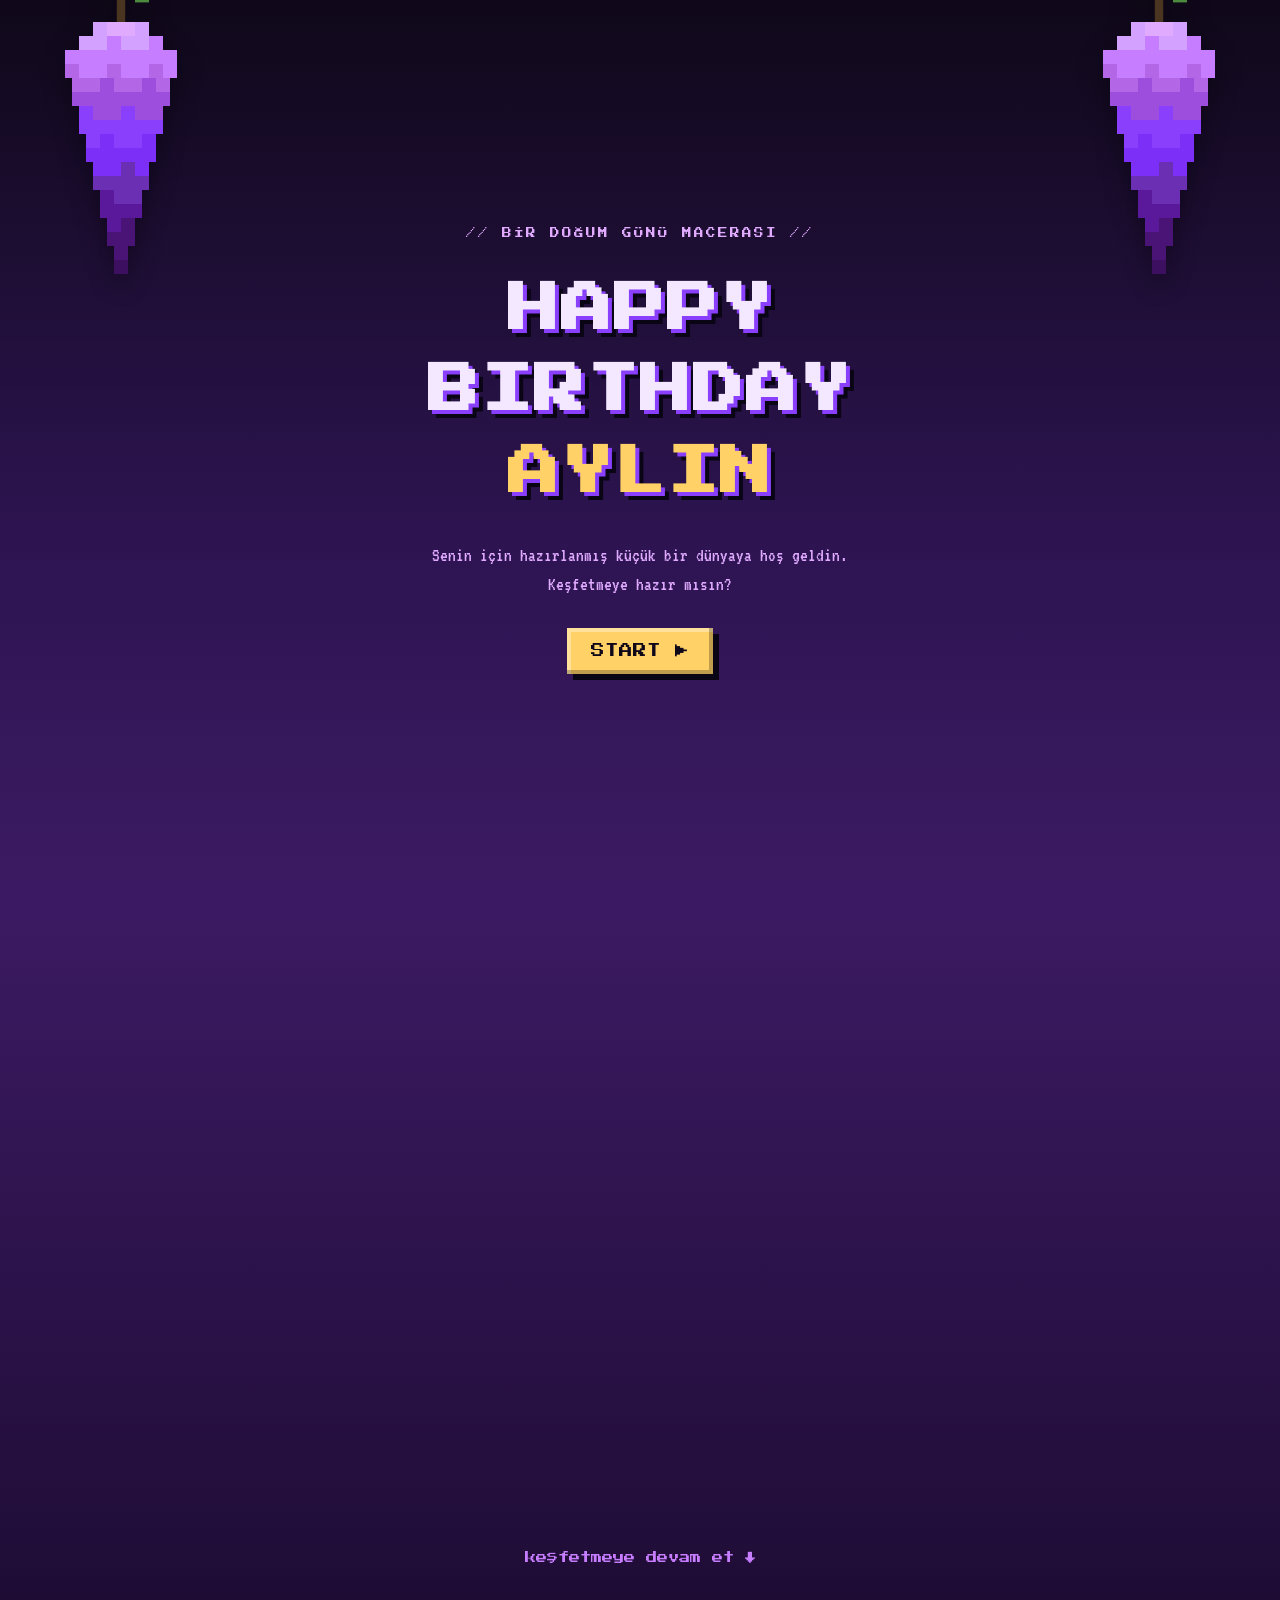
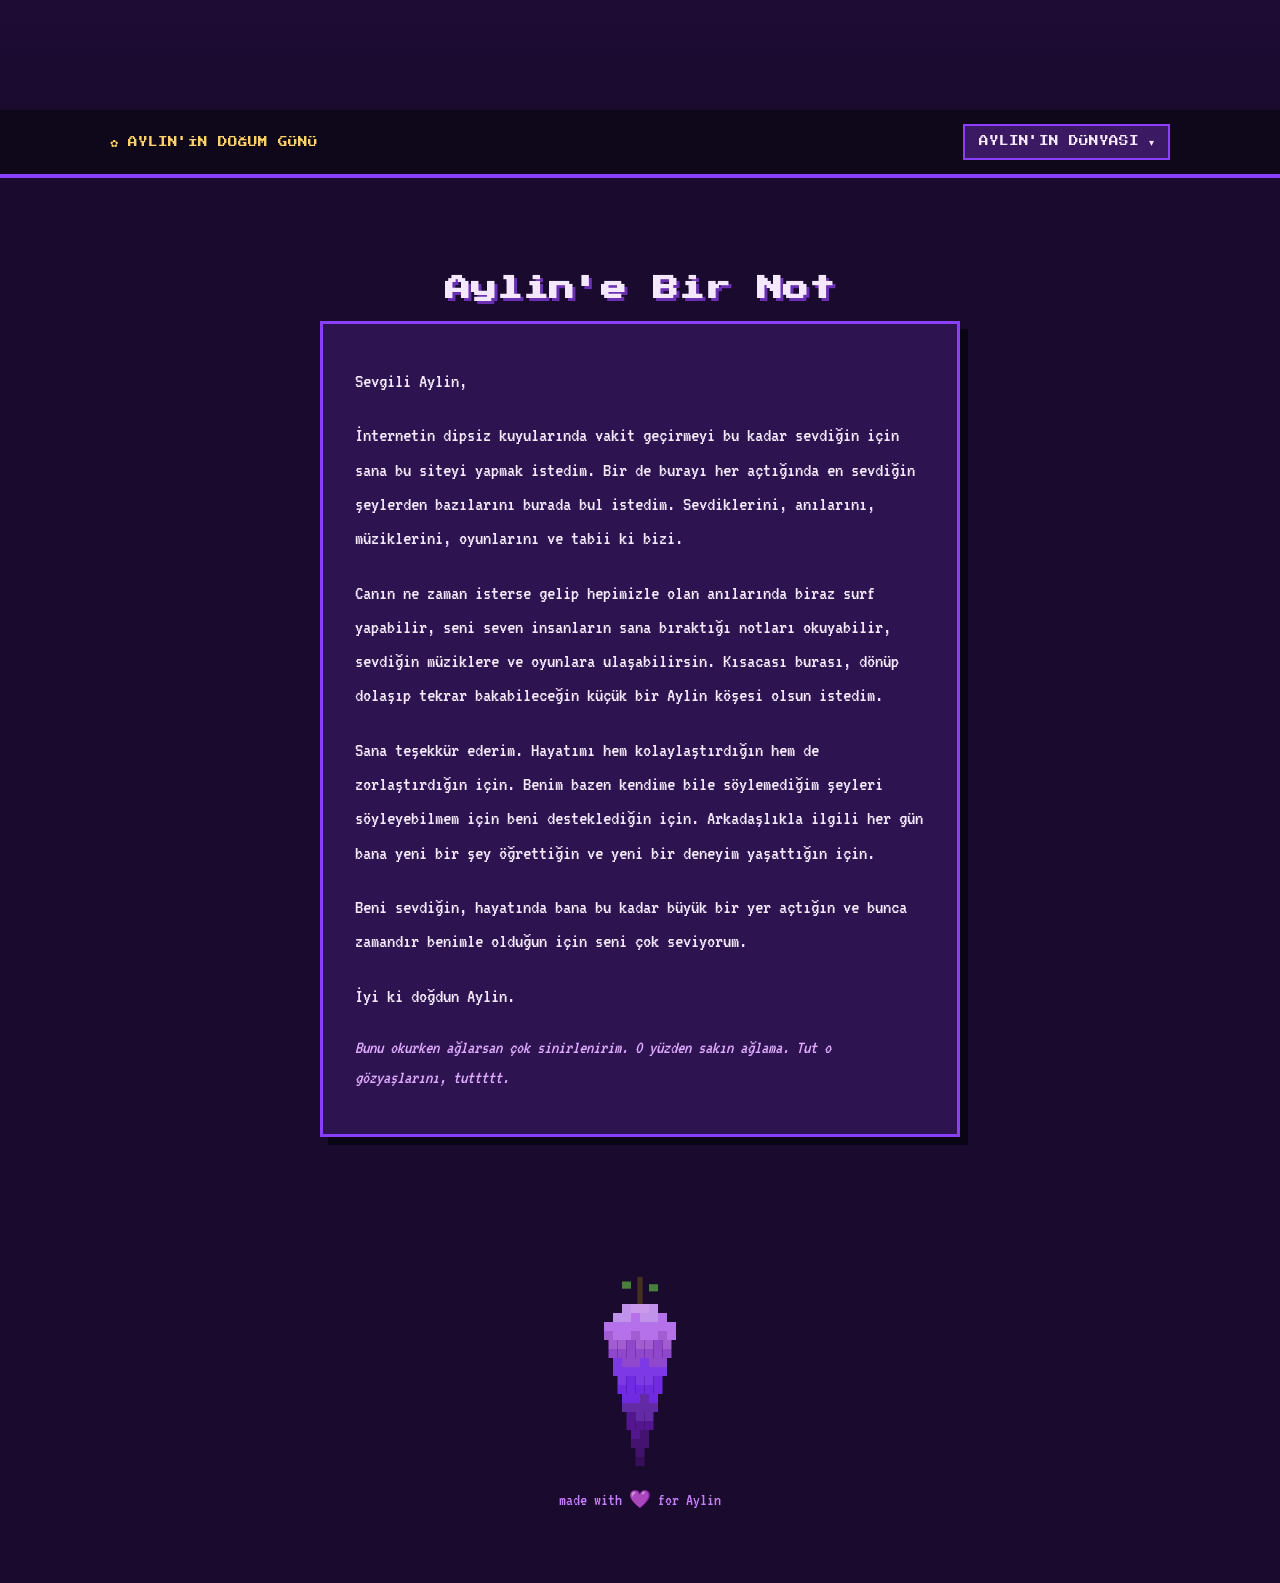
<file: index.html>
<!DOCTYPE html>
<html lang="tr">
<head>
  <meta charset="UTF-8" />
  <meta name="viewport" content="width=device-width, initial-scale=1.0" />
  <title>İyi ki Doğdun Aylin 💜</title>
  <meta name="description" content="Aylin için hazırlanmış interaktif doğum günü sürprizi" />
  <link rel="icon" type="image/svg+xml" href="assets/wisteria.svg" />
  <meta name="theme-color" content="#1a0a2e" />
  <link rel="stylesheet" href="css/style.css" />
</head>
<body data-page="home">

  <!-- 1) INTRO -->
  <section id="intro" class="intro">
    <img class="wisteria-side left pixel-art" src="assets/wisteria.svg" alt="" aria-hidden="true" />
    <img class="wisteria-side right pixel-art" src="assets/wisteria.svg" alt="" aria-hidden="true" />
    <div class="intro-content">
      <p class="intro-eyebrow">// BİR DOĞUM GÜNÜ MACERASI //</p>
      <h1 class="intro-title">HAPPY<br />BIRTHDAY<br /><span class="accent">AYLIN</span></h1>
      <p class="intro-sub">Senin için hazırlanmış küçük bir dünyaya hoş geldin. Keşfetmeye hazır mısın?</p>
      <button id="start-btn" class="pixel-btn">START ▶</button>
    </div>
  </section>

  <!-- 2) SCROLL TRANSITION -->
  <section id="transition" class="transition-section">
    <div id="grow-wisteria" class="wisteria-grow">
      <div id="wisteria-bunch" class="wisteria-bunch" role="button" tabindex="0" aria-label="Mor salkım çiçeğine dokun">
        <img class="wisteria-branch branch-left pixel-art" src="assets/wisteria.svg" alt="" aria-hidden="true" />
        <img class="wisteria-branch branch-center pixel-art" src="assets/wisteria.svg" alt="Mor salkım çiçeği" />
        <img class="wisteria-branch branch-right pixel-art" src="assets/wisteria.svg" alt="" aria-hidden="true" />
      </div>
    </div>
    <p class="transition-hint">keşfetmeye devam et ↓</p>
  </section>

  <!-- 3) NAV -->
  <nav id="main-nav" class="main-nav">
    <div class="nav-inner">
      <a href="index.html" class="nav-logo">✿ AYLIN'İN DOĞUM GÜNÜ</a>
      <div class="nav-dropdown">
        <button id="nav-dropdown-toggle" class="nav-dropdown-toggle" aria-haspopup="true" aria-expanded="false">
          AYLIN'IN DÜNYASI ▾
        </button>
        <ul id="nav-dropdown-menu" class="nav-dropdown-menu">
          <li><a href="komik-anlar/" data-page="gallery">Anları</a></li>
          <li><a href="ne-kadar-taniyorsun/" data-page="quiz">Ne Kadar Tanıyorsun?</a></li>
          <li><a href="mektuplar/" data-page="letters">Mektuplar</a></li>
          <li><a href="sarkilar/" data-page="music">Şarkılar</a></li>
          <li><a href="oyun/" data-page="game">Oyun</a></li>
        </ul>
      </div>
    </div>
  </nav>

  <main>
    <!-- 4) HOME NOTE -->
    <section id="home-note" class="section home-note-section">
      <h2 class="section-title">Aylin'e Bir Not</h2>
      <div class="home-note-text">
        <p>Sevgili Aylin,</p>
        <p>İnternetin dipsiz kuyularında vakit geçirmeyi bu kadar sevdiğin için sana bu siteyi yapmak istedim. Bir de burayı her açtığında en sevdiğin şeylerden bazılarını burada bul istedim. Sevdiklerini, anılarını, müziklerini, oyunlarını ve tabii ki bizi.</p>
        <p>Canın ne zaman isterse gelip hepimizle olan anılarında biraz surf yapabilir, seni seven insanların sana bıraktığı notları okuyabilir, sevdiğin müziklere ve oyunlara ulaşabilirsin. Kısacası burası, dönüp dolaşıp tekrar bakabileceğin küçük bir Aylin köşesi olsun istedim.</p>
        <p>Sana teşekkür ederim. Hayatımı hem kolaylaştırdığın hem de zorlaştırdığın için. Benim bazen kendime bile söylemediğim şeyleri söyleyebilmem için beni desteklediğin için. Arkadaşlıkla ilgili her gün bana yeni bir şey öğrettiğin ve yeni bir deneyim yaşattığın için.</p>
        <p>Beni sevdiğin, hayatında bana bu kadar büyük bir yer açtığın ve bunca zamandır benimle olduğun için seni çok seviyorum.</p>
        <p>İyi ki doğdun Aylin.</p>
        <p class="home-note-aside">Bunu okurken ağlarsan çok sinirlenirim. O yüzden sakın ağlama. Tut o gözyaşlarını, tuttttt.</p>
      </div>
    </section>
  </main>

  <footer class="site-footer">
    <img class="footer-wisteria pixel-art" src="assets/wisteria.svg" alt="" aria-hidden="true" />
    <p>made with 💜 for Aylin</p>
  </footer>

  <script src="js/data.js"></script>
  <script src="js/main.js"></script>
</body>
</html>
</file>
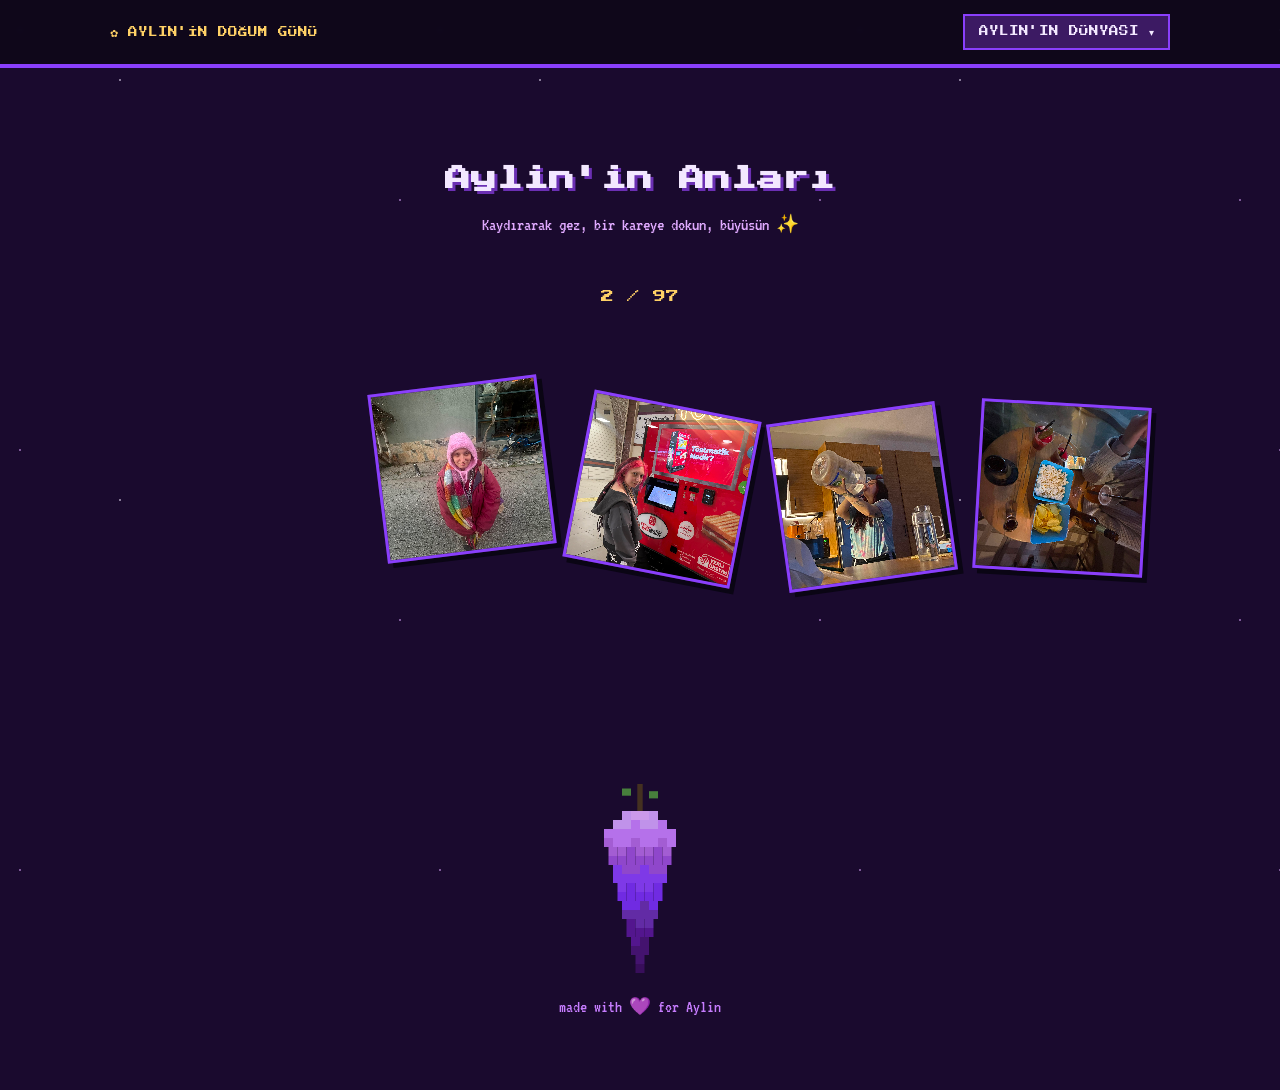
<file: komik-anlar/index.html>
<!DOCTYPE html>
<html lang="tr">
<head>
  <meta charset="UTF-8" />
  <meta name="viewport" content="width=device-width, initial-scale=1.0" />
  <title>Aylin'in Anları 💜</title>
  <meta name="description" content="Aylin'in anılarından bir galeri" />
  <link rel="icon" type="image/svg+xml" href="../assets/wisteria.svg" />
  <meta name="theme-color" content="#1a0a2e" />
  <link rel="stylesheet" href="../css/style.css" />
</head>
<body data-page="gallery">

  <!-- NAV -->
  <nav id="main-nav" class="main-nav">
    <div class="nav-inner">
      <a href="../index.html" class="nav-logo">✿ AYLIN'İN DOĞUM GÜNÜ</a>
      <div class="nav-dropdown">
        <button id="nav-dropdown-toggle" class="nav-dropdown-toggle" aria-haspopup="true" aria-expanded="false">
          AYLIN'IN DÜNYASI ▾
        </button>
        <ul id="nav-dropdown-menu" class="nav-dropdown-menu">
          <li><a href="../komik-anlar/" data-page="gallery">Anları</a></li>
          <li><a href="../ne-kadar-taniyorsun/" data-page="quiz">Ne Kadar Tanıyorsun?</a></li>
          <li><a href="../mektuplar/" data-page="letters">Mektuplar</a></li>
          <li><a href="../sarkilar/" data-page="music">Şarkılar</a></li>
          <li><a href="../oyun/" data-page="game">Oyun</a></li>
        </ul>
      </div>
    </div>
  </nav>

  <main>
    <section class="section gallery-section">
      <h1 class="section-title">Aylin'in Anları</h1>
      <p class="section-sub">Kaydırarak gez, bir kareye dokun, büyüsün ✨</p>
      <div id="wavy-counter" class="wavy-counter">1 / 1</div>
      <div id="wavy-gallery" class="wavy-gallery">
        <div id="wavy-track" class="wavy-track"></div>
      </div>
    </section>
  </main>

  <footer class="site-footer">
    <img class="footer-wisteria pixel-art" src="../assets/wisteria.svg" alt="" aria-hidden="true" />
    <p>made with 💜 for Aylin</p>
  </footer>

  <!-- GALLERY LIGHTBOX -->
  <div id="gallery-lightbox" class="gallery-lightbox hidden">
    <button id="gallery-lightbox-close" class="modal-close" aria-label="Kapat">✕</button>
    <div id="gallery-lightbox-content" class="gallery-lightbox-content"></div>
    <p id="gallery-lightbox-caption" class="gallery-lightbox-caption"></p>
  </div>

  <script src="../js/data.js"></script>
  <script src="../js/main.js"></script>
</body>
</html>
</file>
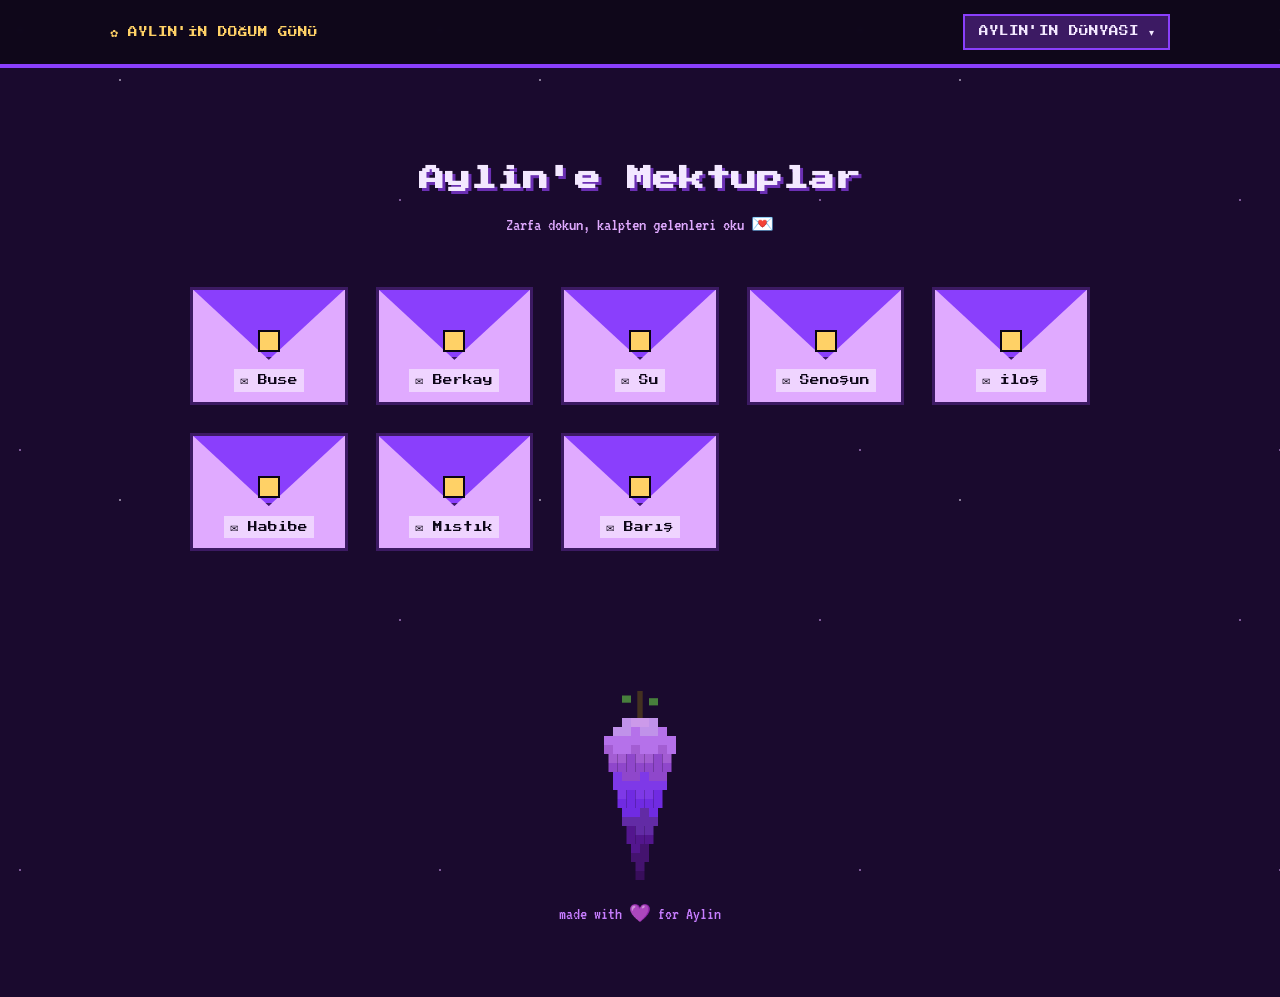
<file: mektuplar/index.html>
<!DOCTYPE html>
<html lang="tr">
<head>
  <meta charset="UTF-8" />
  <meta name="viewport" content="width=device-width, initial-scale=1.0" />
  <title>Aylin'e Mektuplar 💜</title>
  <meta name="description" content="Aylin için yazılmış mektuplar" />
  <link rel="icon" type="image/svg+xml" href="../assets/wisteria.svg" />
  <meta name="theme-color" content="#1a0a2e" />
  <link rel="stylesheet" href="../css/style.css" />
</head>
<body data-page="letters">

  <!-- NAV -->
  <nav id="main-nav" class="main-nav">
    <div class="nav-inner">
      <a href="../index.html" class="nav-logo">✿ AYLIN'İN DOĞUM GÜNÜ</a>
      <div class="nav-dropdown">
        <button id="nav-dropdown-toggle" class="nav-dropdown-toggle" aria-haspopup="true" aria-expanded="false">
          AYLIN'IN DÜNYASI ▾
        </button>
        <ul id="nav-dropdown-menu" class="nav-dropdown-menu">
          <li><a href="../komik-anlar/" data-page="gallery">Anları</a></li>
          <li><a href="../ne-kadar-taniyorsun/" data-page="quiz">Ne Kadar Tanıyorsun?</a></li>
          <li><a href="../mektuplar/" data-page="letters">Mektuplar</a></li>
          <li><a href="../sarkilar/" data-page="music">Şarkılar</a></li>
          <li><a href="../oyun/" data-page="game">Oyun</a></li>
        </ul>
      </div>
    </div>
  </nav>

  <main>
    <section class="section letters-section">
      <h1 class="section-title">Aylin'e Mektuplar</h1>
      <p class="section-sub">Zarfa dokun, kalpten gelenleri oku 💌</p>
      <div id="letters-grid" class="letters-grid"></div>
    </section>
  </main>

  <footer class="site-footer">
    <img class="footer-wisteria pixel-art" src="../assets/wisteria.svg" alt="" aria-hidden="true" />
    <p>made with 💜 for Aylin</p>
  </footer>

  <!-- LETTER MODAL -->
  <div id="letter-modal" class="letter-modal hidden">
    <div class="letter-modal-inner">
      <button id="letter-modal-close" class="modal-close" aria-label="Kapat">✕</button>
      <h3 id="letter-modal-name"></h3>
      <p id="letter-modal-text"></p>
      <img id="letter-modal-image" class="letter-modal-image hidden" alt="" />
    </div>
  </div>

  <script src="../js/data.js"></script>
  <script src="../js/main.js"></script>
</body>
</html>
</file>
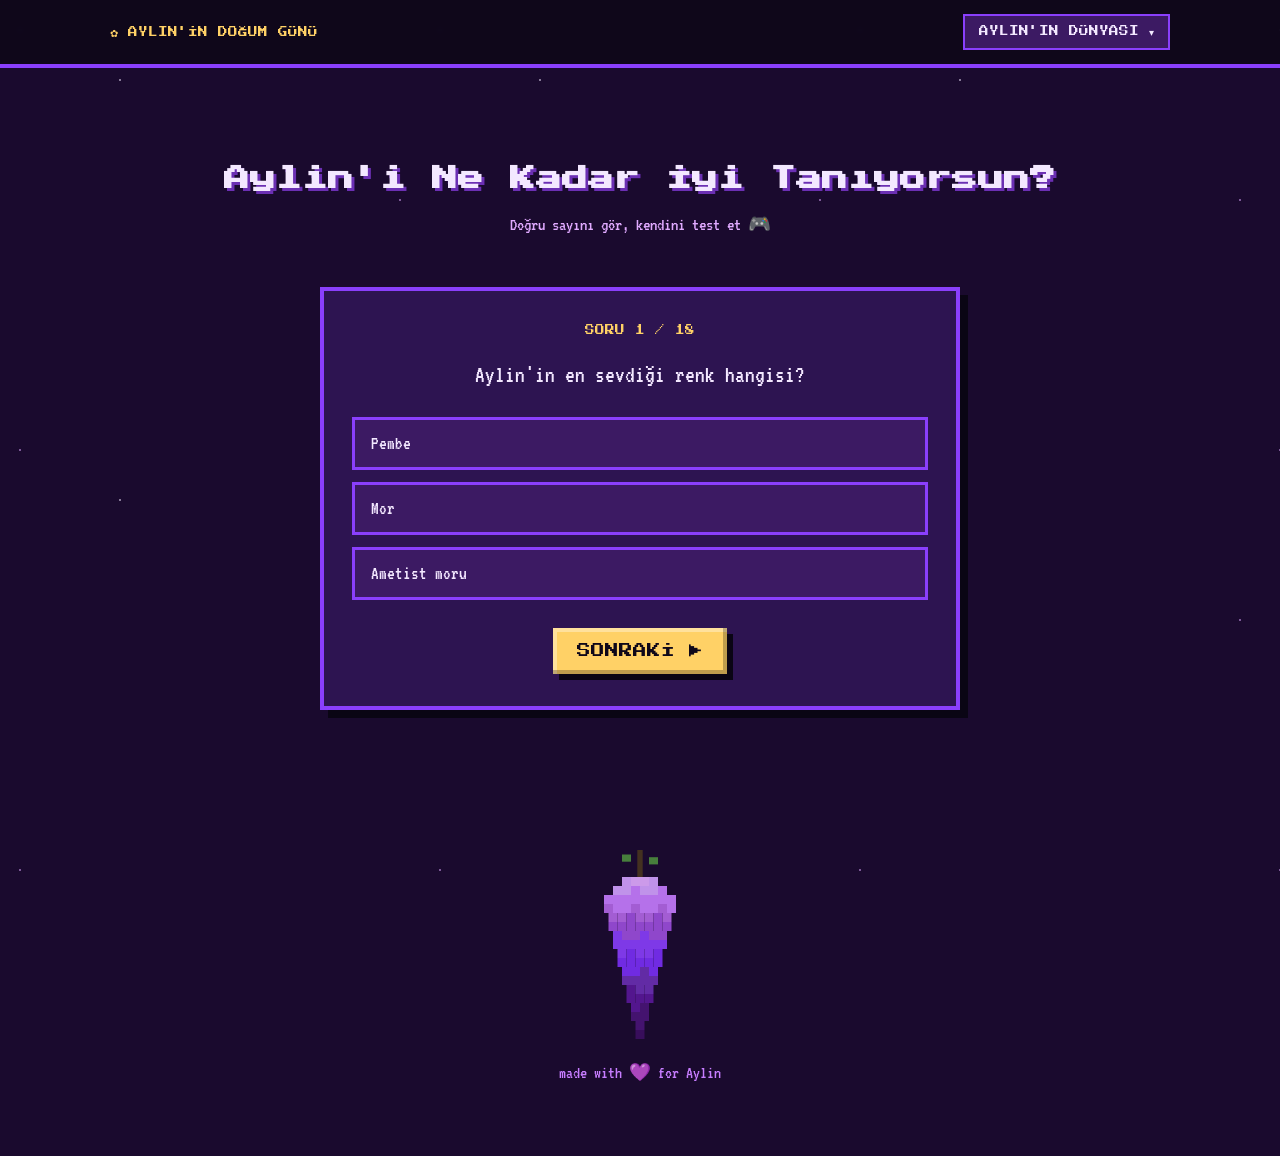
<file: ne-kadar-taniyorsun/index.html>
<!DOCTYPE html>
<html lang="tr">
<head>
  <meta charset="UTF-8" />
  <meta name="viewport" content="width=device-width, initial-scale=1.0" />
  <title>Aylin'i Ne Kadar İyi Tanıyorsun? 💜</title>
  <meta name="description" content="Aylin hakkında eğlenceli bir quiz" />
  <link rel="icon" type="image/svg+xml" href="../assets/wisteria.svg" />
  <meta name="theme-color" content="#1a0a2e" />
  <link rel="stylesheet" href="../css/style.css" />
</head>
<body data-page="quiz">

  <!-- NAV -->
  <nav id="main-nav" class="main-nav">
    <div class="nav-inner">
      <a href="../index.html" class="nav-logo">✿ AYLIN'İN DOĞUM GÜNÜ</a>
      <div class="nav-dropdown">
        <button id="nav-dropdown-toggle" class="nav-dropdown-toggle" aria-haspopup="true" aria-expanded="false">
          AYLIN'IN DÜNYASI ▾
        </button>
        <ul id="nav-dropdown-menu" class="nav-dropdown-menu">
          <li><a href="../komik-anlar/" data-page="gallery">Anları</a></li>
          <li><a href="../ne-kadar-taniyorsun/" data-page="quiz">Ne Kadar Tanıyorsun?</a></li>
          <li><a href="../mektuplar/" data-page="letters">Mektuplar</a></li>
          <li><a href="../sarkilar/" data-page="music">Şarkılar</a></li>
          <li><a href="../oyun/" data-page="game">Oyun</a></li>
        </ul>
      </div>
    </div>
  </nav>

  <main>
    <section class="section quiz-section">
      <h1 class="section-title">Aylin'i Ne Kadar İyi Tanıyorsun?</h1>
      <p class="section-sub">Doğru sayını gör, kendini test et 🎮</p>
      <div id="quiz-container" class="quiz-container"></div>
    </section>
  </main>

  <footer class="site-footer">
    <img class="footer-wisteria pixel-art" src="../assets/wisteria.svg" alt="" aria-hidden="true" />
    <p>made with 💜 for Aylin</p>
  </footer>

  <script src="../js/data.js"></script>
  <script src="../js/main.js"></script>
</body>
</html>
</file>
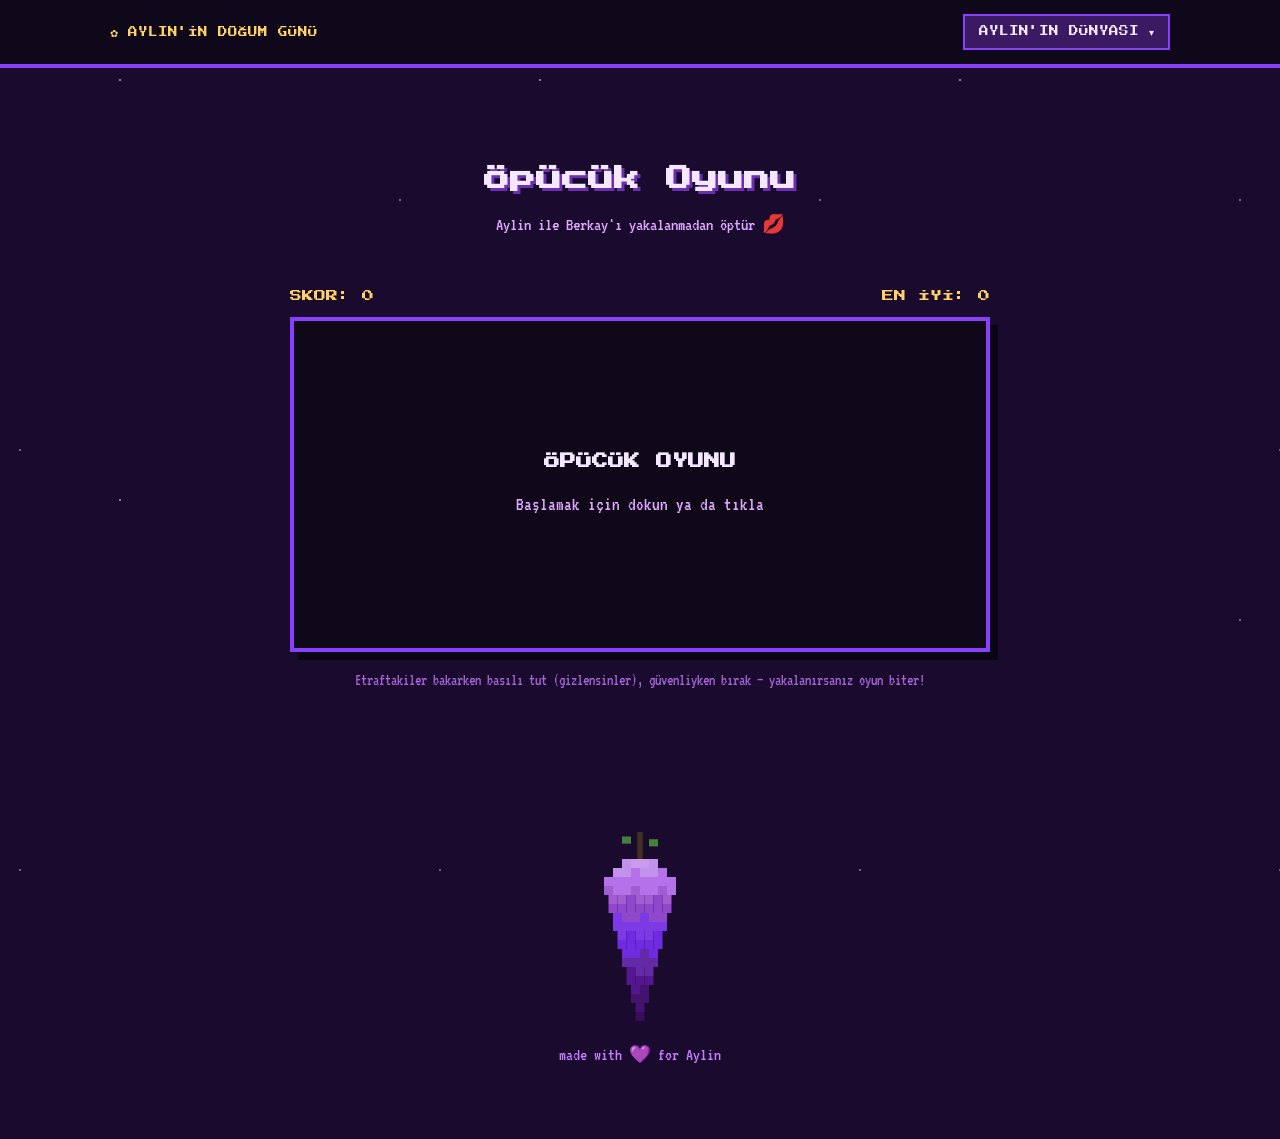
<file: opucuk-oyunu/index.html>
<!DOCTYPE html>
<html lang="tr">
<head>
  <meta charset="UTF-8" />
  <meta name="viewport" content="width=device-width, initial-scale=1.0" />
  <title>Öpücük Oyunu 💜</title>
  <meta name="description" content="Aylin ve Berkay'ı yakalanmadan öptür" />
  <link rel="icon" type="image/svg+xml" href="../assets/wisteria.svg" />
  <meta name="theme-color" content="#1a0a2e" />
  <link rel="stylesheet" href="../css/style.css" />
</head>
<body data-page="kissgame">

  <!-- NAV -->
  <nav id="main-nav" class="main-nav">
    <div class="nav-inner">
      <a href="../index.html" class="nav-logo">✿ AYLIN'İN DOĞUM GÜNÜ</a>
      <div class="nav-dropdown">
        <button id="nav-dropdown-toggle" class="nav-dropdown-toggle" aria-haspopup="true" aria-expanded="false">
          AYLIN'IN DÜNYASI ▾
        </button>
        <ul id="nav-dropdown-menu" class="nav-dropdown-menu">
          <li><a href="../komik-anlar/" data-page="gallery">Anları</a></li>
          <li><a href="../ne-kadar-taniyorsun/" data-page="quiz">Ne Kadar Tanıyorsun?</a></li>
          <li><a href="../mektuplar/" data-page="letters">Mektuplar</a></li>
          <li><a href="../sarkilar/" data-page="music">Şarkılar</a></li>
          <li><a href="../oyun/" data-page="game">Oyun</a></li>
          <li><a href="../opucuk-oyunu/" data-page="kissgame">Öpücük Oyunu</a></li>
        </ul>
      </div>
    </div>
  </nav>

  <main>
    <section class="section game-section">
      <h1 class="section-title">Öpücük Oyunu</h1>
      <p class="section-sub">Aylin ile Berkay'ı yakalanmadan öptür 💋</p>

      <div class="game-hud">
        <span id="kiss-score">SKOR: 0</span>
        <span id="kiss-best">EN İYİ: 0</span>
      </div>

      <div class="game-wrap">
        <canvas id="kiss-canvas" class="game-canvas" width="380" height="180"></canvas>
        <div id="kiss-overlay" class="game-overlay">
          <h3>ÖPÜCÜK OYUNU</h3>
          <p>Başlamak için dokun ya da tıkla</p>
        </div>
      </div>

      <p class="game-hint">Etraftakiler bakarken basılı tut (gizlensinler), güvenliyken bırak — yakalanırsanız oyun biter!</p>
    </section>
  </main>

  <footer class="site-footer">
    <img class="footer-wisteria pixel-art" src="../assets/wisteria.svg" alt="" aria-hidden="true" />
    <p>made with 💜 for Aylin</p>
  </footer>

  <script src="../js/data.js"></script>
  <script src="../js/main.js"></script>
  <script src="../js/kiss-game.js"></script>
</body>
</html>
</file>
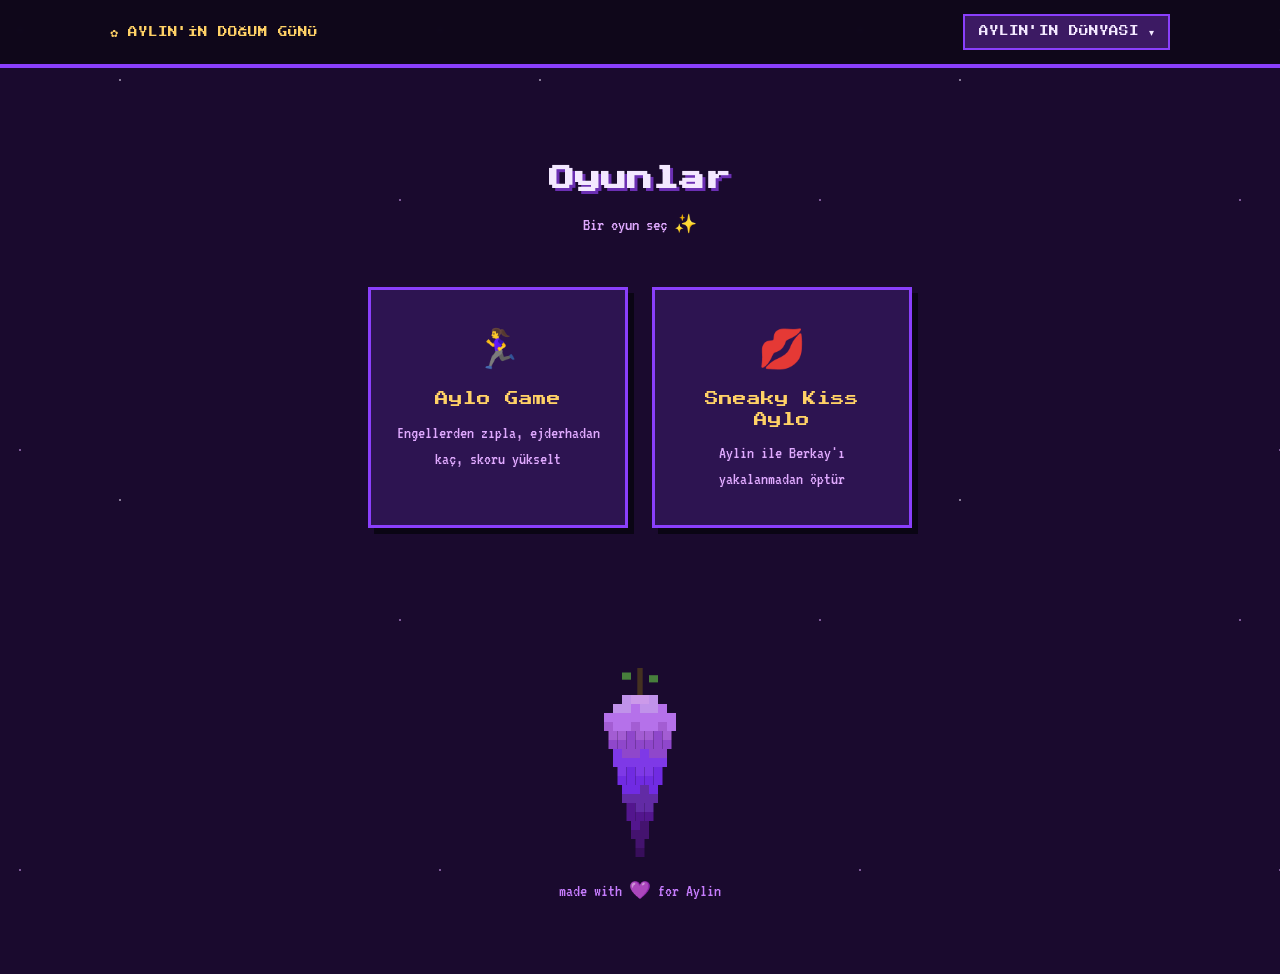
<file: oyun/index.html>
<!DOCTYPE html>
<html lang="tr">
<head>
  <meta charset="UTF-8" />
  <meta name="viewport" content="width=device-width, initial-scale=1.0" />
  <title>Oyunlar 💜</title>
  <meta name="description" content="Aylin'in doğum günü sitesindeki oyunlar" />
  <link rel="icon" type="image/svg+xml" href="../assets/wisteria.svg" />
  <meta name="theme-color" content="#1a0a2e" />
  <link rel="stylesheet" href="../css/style.css" />
</head>
<body data-page="game">

  <!-- NAV -->
  <nav id="main-nav" class="main-nav">
    <div class="nav-inner">
      <a href="../index.html" class="nav-logo">✿ AYLIN'İN DOĞUM GÜNÜ</a>
      <div class="nav-dropdown">
        <button id="nav-dropdown-toggle" class="nav-dropdown-toggle" aria-haspopup="true" aria-expanded="false">
          AYLIN'IN DÜNYASI ▾
        </button>
        <ul id="nav-dropdown-menu" class="nav-dropdown-menu">
          <li><a href="../komik-anlar/" data-page="gallery">Anları</a></li>
          <li><a href="../ne-kadar-taniyorsun/" data-page="quiz">Ne Kadar Tanıyorsun?</a></li>
          <li><a href="../mektuplar/" data-page="letters">Mektuplar</a></li>
          <li><a href="../sarkilar/" data-page="music">Şarkılar</a></li>
          <li><a href="../oyun/" data-page="game">Oyun</a></li>
        </ul>
      </div>
    </div>
  </nav>

  <main>
    <section class="section game-picker-section">
      <h1 class="section-title">Oyunlar</h1>
      <p class="section-sub">Bir oyun seç ✨</p>

      <div class="game-picker-grid">
        <a class="game-card" href="aylo-game/">
          <span class="game-card-emoji">🏃‍♀️</span>
          <span class="game-card-title">Aylo Game</span>
          <span class="game-card-desc">Engellerden zıpla, ejderhadan kaç, skoru yükselt</span>
        </a>
        <a class="game-card" href="sneaky-kiss-aylo/">
          <span class="game-card-emoji">💋</span>
          <span class="game-card-title">Sneaky Kiss Aylo</span>
          <span class="game-card-desc">Aylin ile Berkay'ı yakalanmadan öptür</span>
        </a>
      </div>
    </section>
  </main>

  <footer class="site-footer">
    <img class="footer-wisteria pixel-art" src="../assets/wisteria.svg" alt="" aria-hidden="true" />
    <p>made with 💜 for Aylin</p>
  </footer>

  <script src="../js/data.js"></script>
  <script src="../js/main.js"></script>
</body>
</html>
</file>
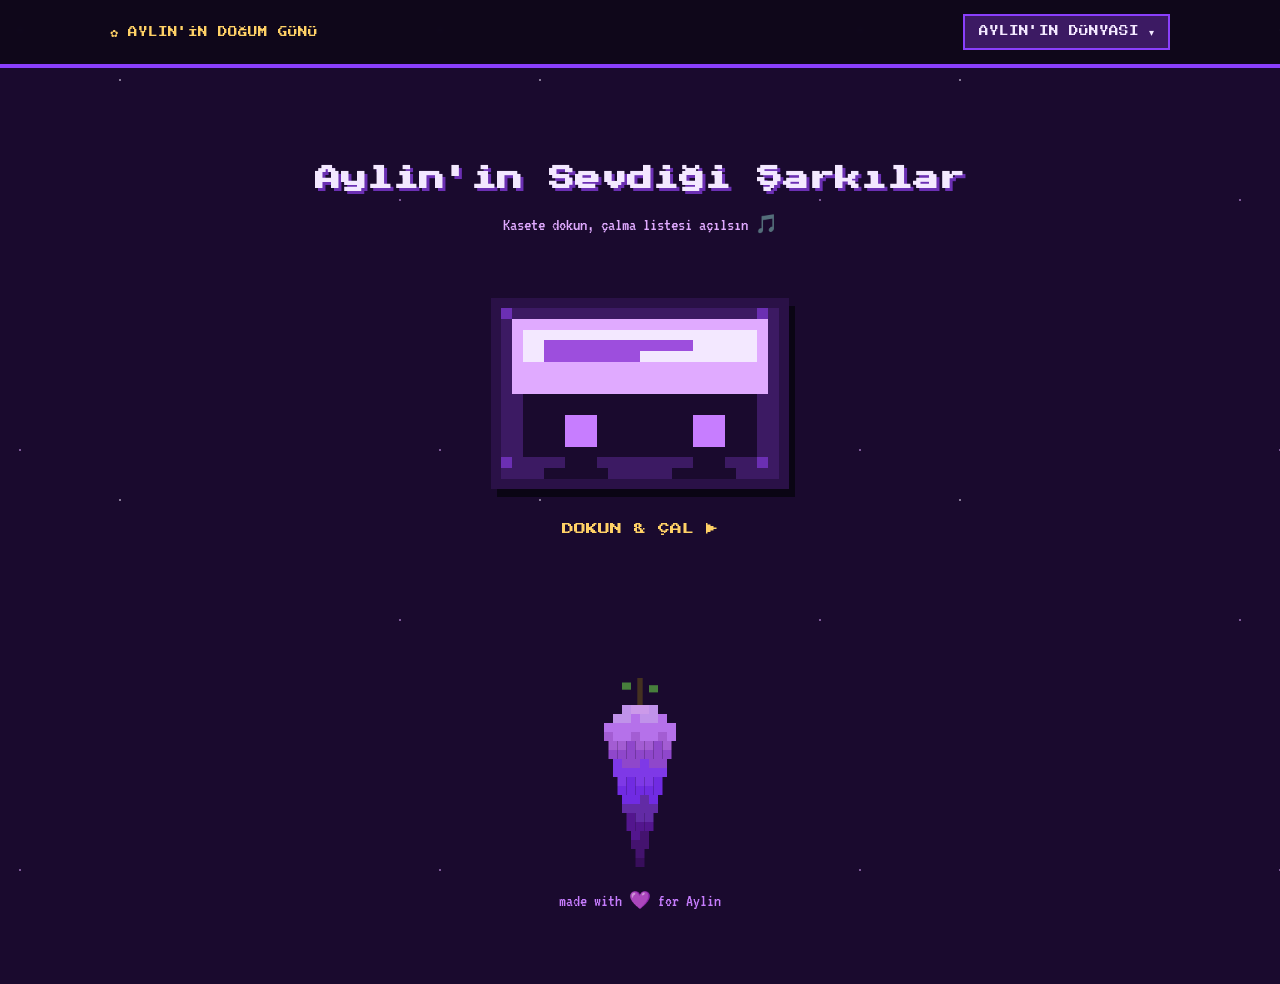
<file: sarkilar/index.html>
<!DOCTYPE html>
<html lang="tr">
<head>
  <meta charset="UTF-8" />
  <meta name="viewport" content="width=device-width, initial-scale=1.0" />
  <title>Aylin'in Sevdiği Şarkılar 💜</title>
  <meta name="description" content="Aylin'in sevdiği şarkılardan oluşan çalma listesi" />
  <link rel="icon" type="image/svg+xml" href="../assets/wisteria.svg" />
  <meta name="theme-color" content="#1a0a2e" />
  <link rel="stylesheet" href="../css/style.css" />
</head>
<body data-page="music">

  <!-- NAV -->
  <nav id="main-nav" class="main-nav">
    <div class="nav-inner">
      <a href="../index.html" class="nav-logo">✿ AYLIN'İN DOĞUM GÜNÜ</a>
      <div class="nav-dropdown">
        <button id="nav-dropdown-toggle" class="nav-dropdown-toggle" aria-haspopup="true" aria-expanded="false">
          AYLIN'IN DÜNYASI ▾
        </button>
        <ul id="nav-dropdown-menu" class="nav-dropdown-menu">
          <li><a href="../komik-anlar/" data-page="gallery">Anları</a></li>
          <li><a href="../ne-kadar-taniyorsun/" data-page="quiz">Ne Kadar Tanıyorsun?</a></li>
          <li><a href="../mektuplar/" data-page="letters">Mektuplar</a></li>
          <li><a href="../sarkilar/" data-page="music">Şarkılar</a></li>
          <li><a href="../oyun/" data-page="game">Oyun</a></li>
        </ul>
      </div>
    </div>
  </nav>

  <main>
    <section class="section music-section">
      <h1 class="section-title">Aylin'in Sevdiği Şarkılar</h1>
      <p class="section-sub">Kasete dokun, çalma listesi açılsın 🎵</p>
      <div class="cassette-wrap">
        <img id="cassette-btn" class="cassette-img pixel-art" src="../assets/cassette.svg" alt="Müzik kaseti — çalma listesini açmak için tıkla" />
        <p class="tape-label">DOKUN & ÇAL ▶</p>
      </div>
    </section>
  </main>

  <footer class="site-footer">
    <img class="footer-wisteria pixel-art" src="../assets/wisteria.svg" alt="" aria-hidden="true" />
    <p>made with 💜 for Aylin</p>
  </footer>

  <script src="../js/data.js"></script>
  <script src="../js/main.js"></script>
</body>
</html>
</file>
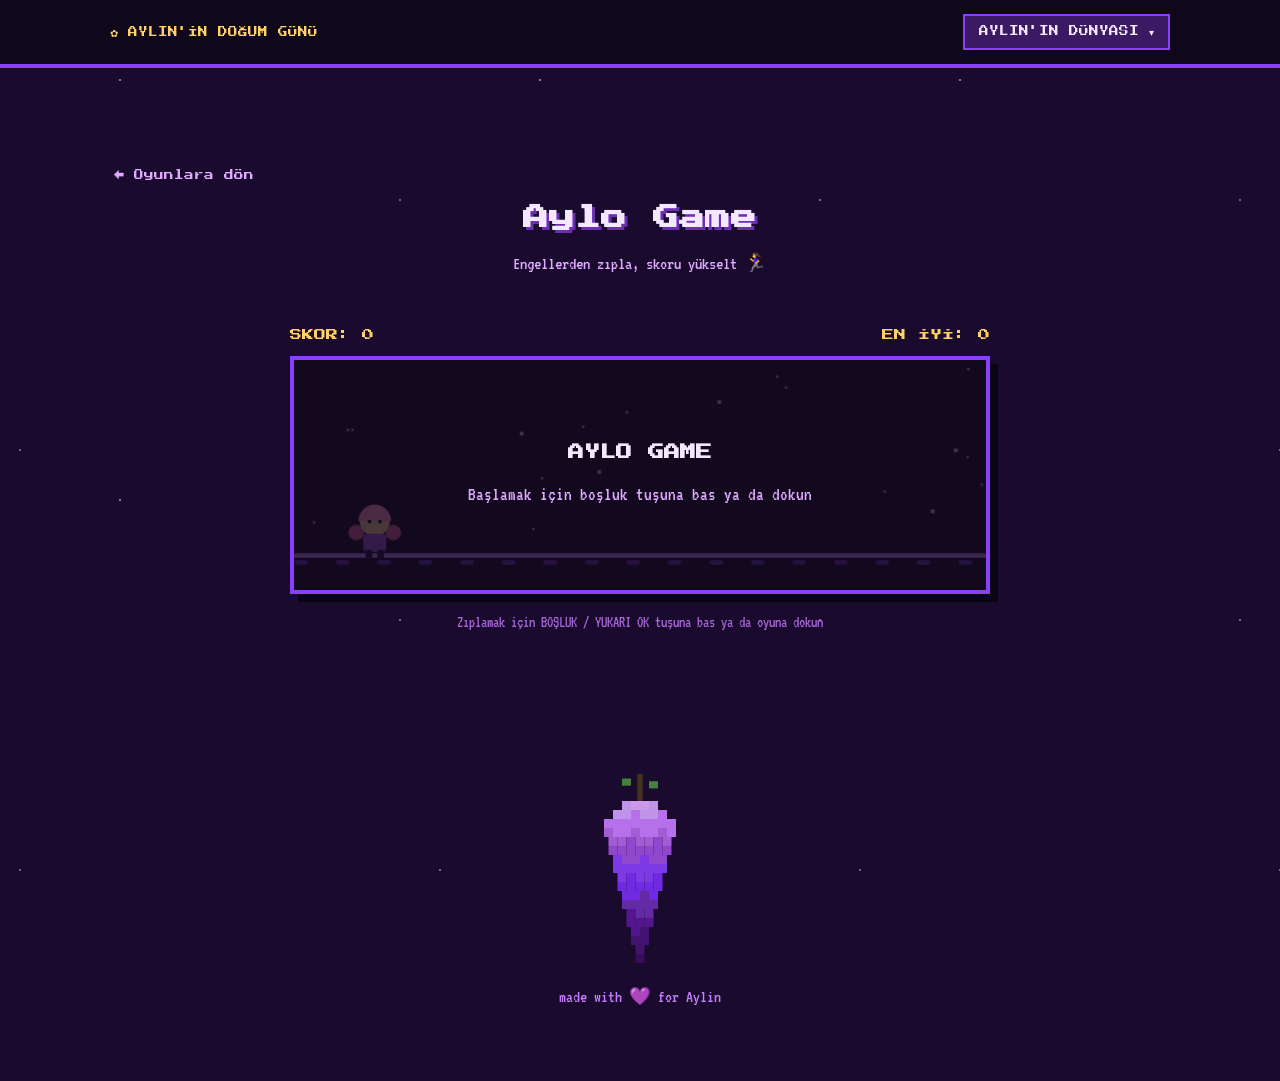
<file: oyun/aylo-game/index.html>
<!DOCTYPE html>
<html lang="tr">
<head>
  <meta charset="UTF-8" />
  <meta name="viewport" content="width=device-width, initial-scale=1.0" />
  <title>Aylo Game 💜</title>
  <meta name="description" content="Aylin'i temsil eden Aylo'yu engellerden zıplatarak kaçır" />
  <link rel="icon" type="image/svg+xml" href="../../assets/wisteria.svg" />
  <meta name="theme-color" content="#1a0a2e" />
  <link rel="stylesheet" href="../../css/style.css" />
</head>
<body data-page="game">

  <!-- NAV -->
  <nav id="main-nav" class="main-nav">
    <div class="nav-inner">
      <a href="../../index.html" class="nav-logo">✿ AYLIN'İN DOĞUM GÜNÜ</a>
      <div class="nav-dropdown">
        <button id="nav-dropdown-toggle" class="nav-dropdown-toggle" aria-haspopup="true" aria-expanded="false">
          AYLIN'IN DÜNYASI ▾
        </button>
        <ul id="nav-dropdown-menu" class="nav-dropdown-menu">
          <li><a href="../../komik-anlar/" data-page="gallery">Anları</a></li>
          <li><a href="../../ne-kadar-taniyorsun/" data-page="quiz">Ne Kadar Tanıyorsun?</a></li>
          <li><a href="../../mektuplar/" data-page="letters">Mektuplar</a></li>
          <li><a href="../../sarkilar/" data-page="music">Şarkılar</a></li>
          <li><a href="../../oyun/" data-page="game">Oyun</a></li>
        </ul>
      </div>
    </div>
  </nav>

  <main>
    <section class="section game-section">
      <p class="game-back"><a href="../">← Oyunlara dön</a></p>
      <h1 class="section-title">Aylo Game</h1>
      <p class="section-sub">Engellerden zıpla, skoru yükselt 🏃‍♀️</p>

      <div class="game-hud">
        <span id="game-score">SKOR: 0</span>
        <span id="game-best">EN İYİ: 0</span>
      </div>

      <div class="game-wrap">
        <canvas id="aylo-canvas" class="game-canvas" width="600" height="200"></canvas>
        <div id="game-overlay" class="game-overlay">
          <h3>AYLO GAME</h3>
          <p>Başlamak için boşluk tuşuna bas ya da dokun</p>
        </div>
      </div>

      <p class="game-hint">Zıplamak için BOŞLUK / YUKARI OK tuşuna bas ya da oyuna dokun</p>
    </section>
  </main>

  <footer class="site-footer">
    <img class="footer-wisteria pixel-art" src="../../assets/wisteria.svg" alt="" aria-hidden="true" />
    <p>made with 💜 for Aylin</p>
  </footer>

  <script src="../../js/data.js"></script>
  <script src="../../js/main.js"></script>
  <script src="../../js/game.js"></script>
</body>
</html>
</file>
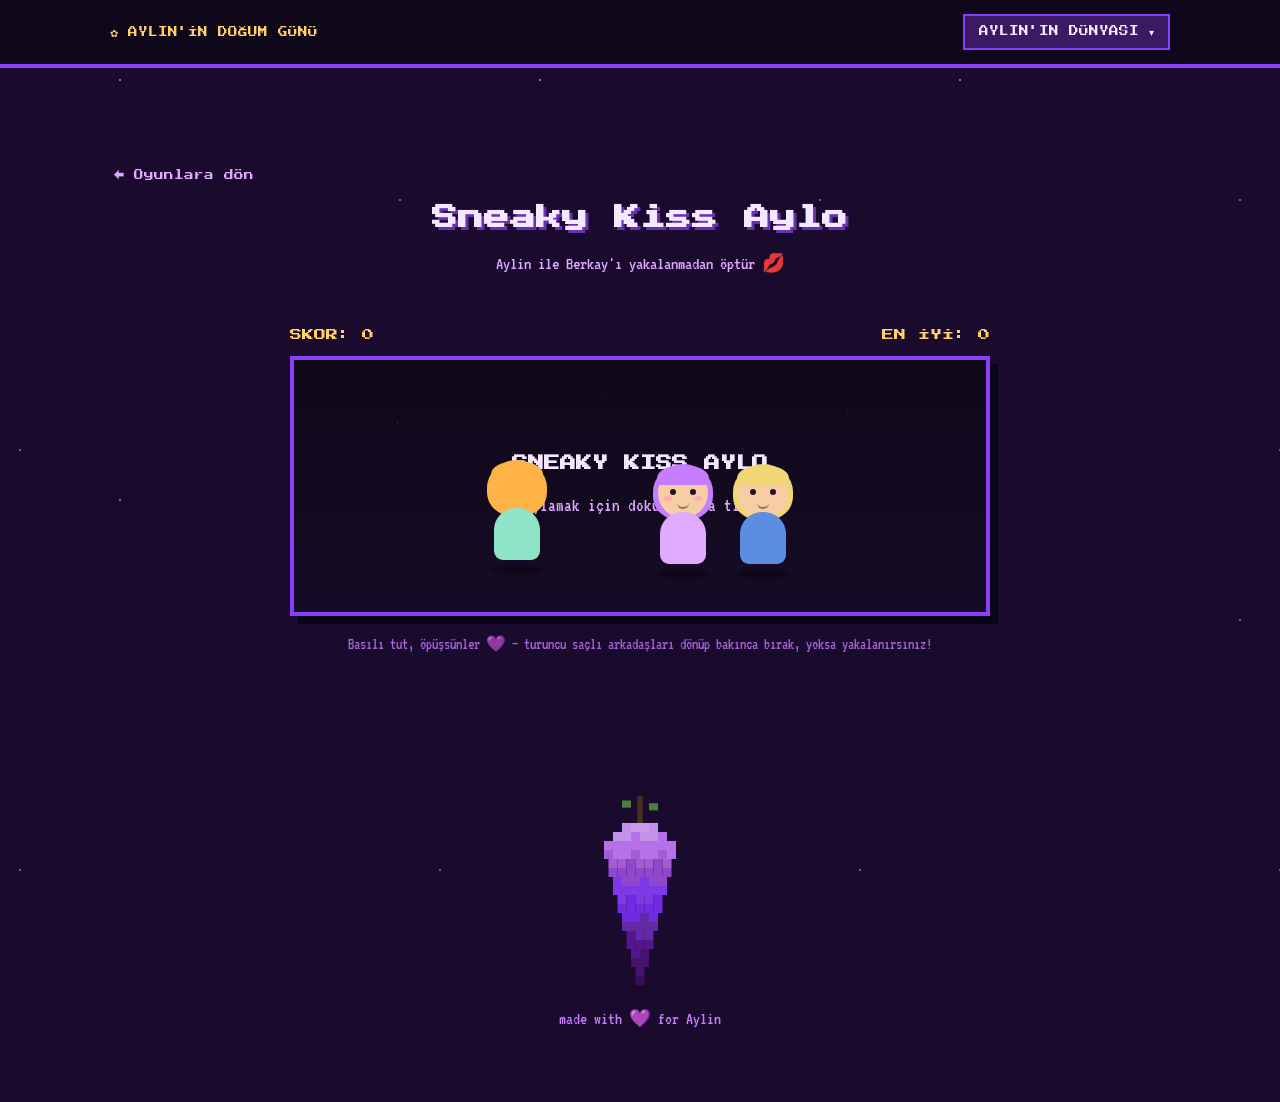
<file: oyun/sneaky-kiss-aylo/index.html>
<!DOCTYPE html>
<html lang="tr">
<head>
  <meta charset="UTF-8" />
  <meta name="viewport" content="width=device-width, initial-scale=1.0" />
  <title>Sneaky Kiss Aylo 💜</title>
  <meta name="description" content="Aylin ve Berkay'ı yakalanmadan öptür" />
  <link rel="icon" type="image/svg+xml" href="../../assets/wisteria.svg" />
  <meta name="theme-color" content="#1a0a2e" />
  <link rel="stylesheet" href="../../css/style.css" />
</head>
<body data-page="game">

  <!-- NAV -->
  <nav id="main-nav" class="main-nav">
    <div class="nav-inner">
      <a href="../../index.html" class="nav-logo">✿ AYLIN'İN DOĞUM GÜNÜ</a>
      <div class="nav-dropdown">
        <button id="nav-dropdown-toggle" class="nav-dropdown-toggle" aria-haspopup="true" aria-expanded="false">
          AYLIN'IN DÜNYASI ▾
        </button>
        <ul id="nav-dropdown-menu" class="nav-dropdown-menu">
          <li><a href="../../komik-anlar/" data-page="gallery">Anları</a></li>
          <li><a href="../../ne-kadar-taniyorsun/" data-page="quiz">Ne Kadar Tanıyorsun?</a></li>
          <li><a href="../../mektuplar/" data-page="letters">Mektuplar</a></li>
          <li><a href="../../sarkilar/" data-page="music">Şarkılar</a></li>
          <li><a href="../../oyun/" data-page="game">Oyun</a></li>
        </ul>
      </div>
    </div>
  </nav>

  <main>
    <section class="section game-section">
      <p class="game-back"><a href="../">← Oyunlara dön</a></p>
      <h1 class="section-title">Sneaky Kiss Aylo</h1>
      <p class="section-sub">Aylin ile Berkay'ı yakalanmadan öptür 💋</p>

      <div class="game-hud">
        <span id="kiss-score">SKOR: 0</span>
        <span id="kiss-best">EN İYİ: 0</span>
      </div>

      <div id="kiss-stage" class="game-wrap kiss-stage">
        <div class="kiss-stars"></div>

        <div id="watcher" class="kiss-person watcher">
          <div class="person-hair-back"></div>
          <div class="person-head">
            <div class="face-back"></div>
            <div class="face-front">
              <span class="eye eye-l"></span>
              <span class="eye eye-r"></span>
              <span class="blush blush-l"></span>
              <span class="blush blush-r"></span>
            </div>
            <div class="person-bangs"></div>
          </div>
          <div class="person-body"></div>
          <div class="person-shadow"></div>
          <span id="watcher-alert" class="watcher-alert">!</span>
        </div>

        <div id="couple" class="kiss-couple">
          <div id="aylin" class="kiss-person">
            <div class="person-hair-back"></div>
            <div class="person-head">
              <div class="face-front">
                <span class="eye eye-l"></span>
                <span class="eye eye-r"></span>
                <span class="blush blush-l"></span>
                <span class="blush blush-r"></span>
              </div>
              <div class="person-bangs"></div>
            </div>
            <div class="person-body"></div>
            <div class="person-shadow"></div>
          </div>
          <div id="berkay" class="kiss-person">
            <div class="person-hair-back"></div>
            <div class="person-head">
              <div class="face-front">
                <span class="eye eye-l"></span>
                <span class="eye eye-r"></span>
              </div>
              <div class="person-bangs"></div>
            </div>
            <div class="person-body"></div>
            <div class="person-shadow"></div>
          </div>
        </div>

        <div id="kiss-overlay" class="game-overlay">
          <h3>SNEAKY KISS AYLO</h3>
          <p>Başlamak için dokun ya da tıkla</p>
        </div>
      </div>

      <p class="game-hint">Basılı tut, öpüşsünler 💜 — turuncu saçlı arkadaşları dönüp bakınca bırak, yoksa yakalanırsınız!</p>
    </section>
  </main>

  <footer class="site-footer">
    <img class="footer-wisteria pixel-art" src="../../assets/wisteria.svg" alt="" aria-hidden="true" />
    <p>made with 💜 for Aylin</p>
  </footer>

  <script src="../../js/data.js"></script>
  <script src="../../js/main.js"></script>
  <script src="../../js/kiss-game.js"></script>
</body>
</html>
</file>
<file: css/style.css>
/* ==========================================================
   AYLIN'İN DOĞUM GÜNÜ SİTESİ — PIXEL / RETRO GAME TEMASI
   ========================================================== */

@import url("https://fonts.googleapis.com/css2?family=Press+Start+2P&family=VT323&display=swap");

:root {
  --bg-darkest: #0f0819;
  --bg-dark: #1a0a2e;
  --purple-1: #2d1451;
  --purple-2: #3c1a63;
  --purple-3: #6b2fb3;
  --purple-4: #8a3ffc;
  --purple-5: #9d4edd;
  --lavender: #c77dff;
  --lavender-light: #e0aaff;
  --text-light: #f3e8ff;
  --gold: #ffd166;
  --shadow-hard: #0a0514;
  --success: #5fd37a;
  --danger: #ff5c7a;

  --font-pixel: "Press Start 2P", monospace;
  --font-body: "VT323", monospace;
}

* {
  box-sizing: border-box;
  margin: 0;
  padding: 0;
}

html {
  scroll-behavior: smooth;
}

body {
  background: var(--bg-dark);
  color: var(--text-light);
  font-family: var(--font-body);
  font-size: 1.3rem;
  line-height: 1.5;
  overflow-x: hidden;
}

img,
video {
  max-width: 100%;
  display: block;
}

button {
  font-family: inherit;
  cursor: pointer;
}

a {
  color: inherit;
  text-decoration: none;
}

h1,
h2,
h3 {
  font-family: var(--font-pixel);
  line-height: 1.6;
}

::selection {
  background: var(--purple-4);
  color: var(--text-light);
}

/* pixelated rendering for our SVG pixel-art assets */
.pixel-art {
  image-rendering: pixelated;
  image-rendering: crisp-edges;
}

/* ==========================================================
   Starfield background — consistent visual identity everywhere
   ========================================================== */
body::before {
  content: "";
  position: fixed;
  inset: 0;
  z-index: -1;
  background-color: var(--bg-dark);
  background-image: radial-gradient(2px 2px at 20px 30px, var(--lavender-light) 50%, transparent 50%),
    radial-gradient(2px 2px at 120px 80px, var(--text-light) 50%, transparent 50%),
    radial-gradient(1px 1px at 200px 150px, var(--lavender) 50%, transparent 50%),
    radial-gradient(1px 1px at 300px 40px, var(--text-light) 50%, transparent 50%),
    radial-gradient(2px 2px at 400px 200px, var(--lavender-light) 50%, transparent 50%),
    radial-gradient(1px 1px at 60px 250px, var(--lavender) 50%, transparent 50%),
    radial-gradient(1px 1px at 340px 300px, var(--text-light) 50%, transparent 50%);
  background-repeat: repeat;
  background-size: 420px 420px;
  opacity: 0.5;
}

/* ==========================================================
   Pixel button — reused across the site
   ========================================================== */
.pixel-btn {
  font-family: var(--font-pixel);
  font-size: 0.85rem;
  color: var(--bg-darkest);
  background: var(--gold);
  border: none;
  padding: 16px 24px;
  box-shadow: 6px 6px 0 var(--shadow-hard), inset -4px -4px 0 rgba(0, 0, 0, 0.25),
    inset 4px 4px 0 rgba(255, 255, 255, 0.35);
  transition: transform 0.08s ease;
}

.pixel-btn:hover {
  transform: translate(2px, 2px);
  box-shadow: 3px 3px 0 var(--shadow-hard), inset -4px -4px 0 rgba(0, 0, 0, 0.25),
    inset 4px 4px 0 rgba(255, 255, 255, 0.35);
}

.pixel-btn:active {
  transform: translate(6px, 6px);
  box-shadow: none;
}

/* ==========================================================
   1) INTRO SCREEN
   ========================================================== */
.intro {
  position: relative;
  min-height: 100svh;
  display: flex;
  align-items: center;
  justify-content: center;
  overflow: hidden;
  padding: 40px 20px;
  background: linear-gradient(180deg, var(--bg-darkest) 0%, var(--purple-1) 60%, var(--purple-2) 100%);
}

.wisteria-side {
  position: absolute;
  top: -20px;
  width: 140px;
  z-index: 1;
  filter: drop-shadow(0 8px 12px rgba(0, 0, 0, 0.4));
  animation: sway 6s ease-in-out infinite;
}

.wisteria-side.left {
  left: 4%;
  transform-origin: top center;
}

.wisteria-side.right {
  right: 4%;
  transform-origin: top center;
  animation-delay: -3s;
}

@keyframes sway {
  0%,
  100% {
    transform: rotate(-3deg);
  }
  50% {
    transform: rotate(3deg);
  }
}

.intro-content {
  position: relative;
  z-index: 2;
  text-align: center;
  display: flex;
  flex-direction: column;
  align-items: center;
  gap: 28px;
}

.intro-eyebrow {
  font-family: var(--font-pixel);
  font-size: 0.6rem;
  color: var(--lavender-light);
  letter-spacing: 2px;
}

.intro-title {
  font-size: clamp(1.6rem, 6vw, 3.2rem);
  color: var(--text-light);
  text-shadow: 4px 4px 0 var(--purple-4), 8px 8px 0 var(--shadow-hard);
  letter-spacing: 2px;
}

.intro-title .accent {
  color: var(--gold);
}

.intro-sub {
  font-family: var(--font-body);
  font-size: 1.2rem;
  color: var(--lavender-light);
  max-width: 420px;
}

/* ==========================================================
   2) SCROLL TRANSITION SECTION
   ========================================================== */
.transition-section {
  position: relative;
  min-height: 90vh;
  display: flex;
  flex-direction: column;
  align-items: center;
  justify-content: center;
  gap: 24px;
  background: linear-gradient(180deg, var(--purple-2) 0%, var(--bg-dark) 100%);
  overflow: hidden;
}

.wisteria-grow {
  width: min(85vw, 460px);
  transform: scale(0.3);
  opacity: 0;
  will-change: transform, opacity;
}

.wisteria-bunch {
  position: relative;
  width: 100%;
  aspect-ratio: 1 / 1.05;
  cursor: pointer;
}

.wisteria-branch {
  position: absolute;
  top: 0;
  pointer-events: none;
  filter: drop-shadow(0 6px 8px rgba(0, 0, 0, 0.35));
}

.branch-center {
  left: 50%;
  width: 48%;
  transform: translateX(-50%);
  z-index: 3;
}

.branch-left {
  left: 4%;
  top: 8%;
  width: 36%;
  z-index: 2;
}

.branch-right {
  right: 4%;
  top: 8%;
  width: 36%;
  z-index: 2;
}

.wisteria-bunch.swaying {
  animation: bunchSway 1s ease-in-out;
}

@keyframes bunchSway {
  0%,
  100% {
    transform: rotate(0deg);
  }
  25% {
    transform: rotate(-4deg);
  }
  75% {
    transform: rotate(4deg);
  }
}

.transition-hint {
  font-family: var(--font-pixel);
  font-size: 0.7rem;
  color: var(--lavender);
  animation: blink 1.6s steps(2, start) infinite;
}

@keyframes blink {
  50% {
    opacity: 0.2;
  }
}

/* ==========================================================
   2b) HOME NOTE SECTION
   ========================================================== */
.home-note-section {
  text-align: center;
}

.home-note-text {
  max-width: 640px;
  margin: 0 auto;
  background: var(--purple-1);
  border: 3px solid var(--purple-4);
  box-shadow: 8px 8px 0 var(--shadow-hard);
  padding: 40px 32px;
  color: var(--text-light);
  font-size: 1.3rem;
  line-height: 1.65;
  text-align: left;
}

.home-note-text p {
  margin-bottom: 20px;
}

.home-note-text p:last-child {
  margin-bottom: 0;
}

.home-note-aside {
  font-style: italic;
  color: var(--lavender-light);
  font-size: 1.15rem;
}

/* ==========================================================
   3) NAV
   ========================================================== */
.main-nav {
  position: sticky;
  top: 0;
  z-index: 50;
  background: rgba(15, 8, 25, 0.92);
  border-bottom: 4px solid var(--purple-4);
  backdrop-filter: blur(4px);
}

.nav-inner {
  max-width: 1100px;
  margin: 0 auto;
  display: flex;
  align-items: center;
  justify-content: space-between;
  flex-wrap: wrap;
  gap: 12px;
  padding: 14px 20px;
}

.nav-logo {
  font-family: var(--font-pixel);
  font-size: 0.6rem;
  color: var(--gold);
  white-space: nowrap;
}

.nav-dropdown {
  position: relative;
}

.nav-dropdown-toggle {
  font-family: var(--font-pixel);
  font-size: 0.6rem;
  color: var(--text-light);
  background: var(--purple-2);
  border: 2px solid var(--purple-4);
  padding: 10px 14px;
  transition: background 0.15s ease;
}

.nav-dropdown-toggle:hover,
.nav-dropdown.open .nav-dropdown-toggle {
  background: var(--purple-4);
}

.nav-dropdown-menu {
  list-style: none;
  position: absolute;
  top: calc(100% + 8px);
  right: 0;
  display: none;
  flex-direction: column;
  min-width: 220px;
  max-width: calc(100vw - 16px);
  background: var(--bg-darkest);
  border: 2px solid var(--purple-4);
  box-shadow: 6px 6px 0 var(--shadow-hard);
  z-index: 60;
  overflow: hidden;
}

.nav-dropdown.open .nav-dropdown-menu {
  display: flex;
}

.nav-dropdown-menu a {
  display: block;
  font-family: var(--font-pixel);
  font-size: 0.55rem;
  color: var(--text-light);
  padding: 14px 16px;
  border-bottom: 1px solid var(--purple-2);
  transition: background 0.15s ease;
}

.nav-dropdown-menu li:last-child a {
  border-bottom: none;
}

.nav-dropdown-menu a:hover {
  background: var(--purple-2);
}

.nav-dropdown-menu a.active {
  background: var(--gold);
  color: var(--bg-darkest);
}

/* ==========================================================
   Generic section wrapper
   ========================================================== */
.section {
  max-width: 1100px;
  margin: 0 auto;
  padding: 90px 24px;
  position: relative;
}

.section-title {
  font-size: clamp(1.1rem, 3vw, 1.6rem);
  color: var(--text-light);
  text-align: center;
  text-shadow: 3px 3px 0 var(--purple-3);
  margin-bottom: 12px;
}

.section-sub {
  text-align: center;
  color: var(--lavender-light);
  font-size: 1.15rem;
  margin-bottom: 48px;
}

.section-divider {
  display: flex;
  justify-content: center;
  margin: 0 auto 40px;
  width: 60px;
  opacity: 0.85;
}

/* ==========================================================
   4) GALLERY — wavy drag-scroll strip
   ========================================================== */
.wavy-counter {
  text-align: center;
  font-family: var(--font-pixel);
  font-size: 0.8rem;
  color: var(--gold);
  margin-bottom: 8px;
}

.wavy-gallery {
  position: relative;
  width: 100%;
  overflow-x: auto;
  overflow-y: hidden;
  cursor: grab;
  scrollbar-width: none;
  -ms-overflow-style: none;
}

.wavy-gallery::-webkit-scrollbar {
  display: none;
}

.wavy-gallery.dragging {
  cursor: grabbing;
  scroll-snap-type: none;
}

.wavy-track {
  position: relative;
  display: flex;
  align-items: center;
  gap: 30px;
  width: max-content;
  padding: 70px 25% 90px;
}

.gallery-card {
  position: relative;
  flex: 0 0 auto;
  width: 170px;
  height: 170px;
  background: var(--purple-2);
  border: 3px solid var(--purple-4);
  box-shadow: 5px 5px 0 var(--shadow-hard);
  cursor: pointer;
  overflow: hidden;
  transition: transform 0.25s ease, box-shadow 0.25s ease, z-index 0s;
}

.gallery-card img,
.gallery-card video {
  width: 100%;
  height: 100%;
  object-fit: cover;
}

.gallery-card .badge {
  position: absolute;
  top: 4px;
  right: 4px;
  font-family: var(--font-pixel);
  font-size: 0.5rem;
  background: var(--gold);
  color: var(--bg-darkest);
  padding: 3px 5px;
}

.gallery-card .caption {
  position: absolute;
  bottom: 0;
  left: 0;
  right: 0;
  background: rgba(15, 8, 25, 0.85);
  font-size: 0.95rem;
  padding: 4px 6px;
  opacity: 0;
  transition: opacity 0.2s ease;
}

.gallery-card:hover {
  box-shadow: 7px 7px 0 var(--shadow-hard);
  z-index: 5;
}

.gallery-card:hover .caption {
  opacity: 1;
}

.gallery-card.active {
  transform: scale(1.6) rotate(0deg) translateY(0) !important;
  z-index: 20;
  box-shadow: 10px 10px 0 var(--shadow-hard);
}

.gallery-card.active .caption {
  opacity: 1;
}

.gallery-note {
  text-align: center;
  color: var(--lavender);
  font-size: 1rem;
  opacity: 0.7;
  margin-top: 20px;
}

/* gallery lightbox — opens large on click/tap */
.gallery-lightbox {
  position: fixed;
  inset: 0;
  z-index: 220;
  background: rgba(10, 5, 20, 0.92);
  display: flex;
  flex-direction: column;
  align-items: center;
  justify-content: center;
  gap: 16px;
  padding: 60px 20px;
}

.gallery-lightbox.hidden {
  display: none;
}

.gallery-lightbox-content {
  max-width: min(90vw, 700px);
  max-height: 70vh;
  border: 4px solid var(--purple-4);
  box-shadow: 10px 10px 0 var(--shadow-hard);
  background: var(--purple-2);
  animation: letterPopIn 0.2s ease;
}

.gallery-lightbox-content img,
.gallery-lightbox-content video {
  display: block;
  max-width: min(90vw, 700px);
  max-height: 70vh;
  width: auto;
  height: auto;
}

.gallery-lightbox-caption {
  color: var(--lavender-light);
  font-size: 1.3rem;
  text-align: center;
  max-width: 600px;
}

/* ==========================================================
   5) QUIZ
   ========================================================== */
.quiz-container {
  max-width: 640px;
  margin: 0 auto;
  background: var(--purple-1);
  border: 4px solid var(--purple-4);
  box-shadow: 8px 8px 0 var(--shadow-hard);
  padding: 32px 28px;
}

.quiz-progress {
  font-family: var(--font-pixel);
  font-size: 0.6rem;
  color: var(--gold);
  margin-bottom: 20px;
  text-align: center;
}

.quiz-question {
  font-size: 1.5rem;
  margin-bottom: 24px;
  text-align: center;
}

.quiz-options {
  display: flex;
  flex-direction: column;
  gap: 12px;
  margin-bottom: 28px;
}

.quiz-option {
  background: var(--purple-2);
  border: 3px solid var(--purple-4);
  color: var(--text-light);
  padding: 14px 16px;
  font-size: 1.2rem;
  text-align: left;
  transition: background 0.15s ease, transform 0.1s ease;
}

.quiz-option:hover {
  background: var(--purple-4);
}

.quiz-option:disabled {
  cursor: default;
}

.quiz-option.correct {
  background: var(--success);
  color: var(--bg-darkest);
  border-color: var(--success);
}

.quiz-option.incorrect {
  background: var(--danger);
  color: var(--bg-darkest);
  border-color: var(--danger);
}

.quiz-actions {
  display: flex;
  justify-content: center;
}

.quiz-result {
  text-align: center;
}

.quiz-result .score-big {
  font-family: var(--font-pixel);
  font-size: clamp(1.4rem, 5vw, 2.2rem);
  color: var(--gold);
  margin: 20px 0;
  text-shadow: 3px 3px 0 var(--purple-3);
}

.quiz-result .score-message {
  font-size: 1.4rem;
  color: var(--lavender-light);
  margin-bottom: 28px;
}

/* ==========================================================
   6) LETTERS
   ========================================================== */
.letters-grid {
  display: grid;
  grid-template-columns: repeat(auto-fill, minmax(140px, 1fr));
  gap: 28px;
  max-width: 900px;
  margin: 0 auto;
}

.envelope {
  position: relative;
  aspect-ratio: 4 / 3;
  background: var(--lavender-light);
  border: 3px solid var(--purple-2);
  cursor: pointer;
  display: flex;
  align-items: flex-end;
  justify-content: center;
  padding-bottom: 10px;
  overflow: hidden;
  transition: transform 0.15s ease;
}

.envelope:hover {
  transform: translateY(-4px);
}

.envelope::before {
  content: "";
  position: absolute;
  top: 0;
  left: 0;
  right: 0;
  height: 60%;
  background: var(--purple-4);
  clip-path: polygon(0 0, 100% 0, 50% 100%);
  transform-origin: top center;
  transition: transform 0.4s ease;
  border-bottom: 3px solid var(--purple-2);
}

.envelope.opening::before {
  transform: rotateX(180deg);
}

.envelope .seal {
  position: absolute;
  top: 46%;
  left: 50%;
  transform: translate(-50%, -50%);
  width: 22px;
  height: 22px;
  background: var(--gold);
  border: 2px solid var(--shadow-hard);
  z-index: 2;
}

.envelope .env-name {
  font-family: var(--font-pixel);
  font-size: 0.6rem;
  color: var(--bg-darkest);
  background: rgba(255, 255, 255, 0.5);
  padding: 4px 6px;
  z-index: 1;
}

/* modal for letters */
.letter-modal {
  position: fixed;
  inset: 0;
  z-index: 200;
  background: rgba(10, 5, 20, 0.85);
  display: flex;
  align-items: center;
  justify-content: center;
  padding: 20px;
  transition: opacity 0.2s ease;
}

.letter-modal.hidden {
  display: none;
}

.letter-modal-inner {
  position: relative;
  max-width: 560px;
  width: 100%;
  max-height: 80vh;
  overflow-y: auto;
  background: var(--text-light);
  color: var(--bg-darkest);
  border: 4px solid var(--purple-4);
  box-shadow: 10px 10px 0 var(--shadow-hard);
  padding: 36px 30px;
  animation: letterPopIn 0.25s ease;
}

@keyframes letterPopIn {
  from {
    transform: translateY(30px) scale(0.95);
    opacity: 0;
  }
  to {
    transform: translateY(0) scale(1);
    opacity: 1;
  }
}

.letter-modal-inner h3 {
  font-family: var(--font-pixel);
  font-size: 1rem;
  color: var(--purple-3);
  margin-bottom: 18px;
}

.letter-modal-inner p {
  font-size: 1.3rem;
  white-space: pre-line;
  line-height: 1.6;
}

.letter-modal-image {
  width: 100%;
  max-width: 320px;
  margin: 20px auto 0;
  border: 3px solid var(--purple-4);
  box-shadow: 5px 5px 0 var(--shadow-hard);
}

.letter-modal-image.hidden {
  display: none;
}

.modal-close {
  position: absolute;
  top: 10px;
  right: 10px;
  background: var(--purple-2);
  color: var(--text-light);
  border: 2px solid var(--purple-4);
  width: 32px;
  height: 32px;
  font-family: var(--font-pixel);
  font-size: 0.7rem;
}

/* ==========================================================
   7) MUSIC
   ========================================================== */
.music-section {
  display: flex;
  flex-direction: column;
  align-items: center;
}

.cassette-wrap {
  display: flex;
  flex-direction: column;
  align-items: center;
  gap: 20px;
  cursor: pointer;
}

.cassette-img {
  width: min(80vw, 320px);
  filter: drop-shadow(6px 8px 0 var(--shadow-hard));
  transition: transform 0.15s ease;
}

.cassette-wrap:hover .cassette-img {
  transform: scale(1.04) rotate(-1deg);
}

.tape-label {
  font-family: var(--font-pixel);
  font-size: 0.75rem;
  color: var(--gold);
  animation: blink 1.6s steps(2, start) infinite;
}

/* ==========================================================
   Footer
   ========================================================== */
.site-footer {
  display: flex;
  flex-direction: column;
  align-items: center;
  gap: 12px;
  padding: 50px 20px 70px;
  color: var(--lavender);
  font-size: 1.1rem;
  text-align: center;
}

.footer-wisteria {
  width: 90px;
  opacity: 0.9;
}

/* ==========================================================
   Confetti burst (pixel squares)
   ========================================================== */
.confetti-piece {
  position: fixed;
  top: -20px;
  width: 10px;
  height: 10px;
  z-index: 300;
  pointer-events: none;
  animation-name: confettiFall;
  animation-timing-function: ease-in;
  animation-fill-mode: forwards;
}

@keyframes confettiFall {
  to {
    transform: translateY(100vh) rotate(360deg);
    opacity: 0;
  }
}

/* ==========================================================
   8) AYLO GAME
   ========================================================== */
.game-section {
  display: flex;
  flex-direction: column;
  align-items: center;
}

.game-hud {
  display: flex;
  justify-content: space-between;
  align-items: center;
  width: 100%;
  max-width: 700px;
  margin-bottom: 12px;
  font-family: var(--font-pixel);
  font-size: 0.75rem;
  color: var(--gold);
}

.game-wrap {
  position: relative;
  width: 100%;
  max-width: 700px;
  border: 4px solid var(--purple-4);
  box-shadow: 8px 8px 0 var(--shadow-hard);
  background: var(--bg-darkest);
}

.game-canvas {
  display: block;
  width: 100%;
  height: auto;
  cursor: pointer;
}

.game-overlay {
  position: absolute;
  inset: 0;
  display: flex;
  flex-direction: column;
  align-items: center;
  justify-content: center;
  gap: 16px;
  background: rgba(15, 8, 25, 0.75);
  text-align: center;
  padding: 20px;
  /* let taps/clicks fall through to the game underneath (e.g. to start it) —
     only re-enable them on actual interactive controls inside, like the
     restart button, so this stops silently swallowing mobile taps */
  pointer-events: none;
}

.game-overlay .pixel-btn {
  pointer-events: auto;
}

.game-overlay.hidden {
  display: none;
}

.game-overlay h3 {
  font-family: var(--font-pixel);
  font-size: 1rem;
  color: var(--text-light);
}

.game-overlay p {
  font-size: 1.2rem;
  color: var(--lavender-light);
}

.game-hint {
  margin-top: 16px;
  color: var(--lavender);
  font-size: 1rem;
  opacity: 0.8;
  text-align: center;
}

.game-back {
  align-self: flex-start;
  margin-bottom: 8px;
}

.game-back a {
  font-family: var(--font-pixel);
  font-size: 0.6rem;
  color: var(--lavender-light);
}

.game-back a:hover {
  color: var(--gold);
}

/* ---------- game picker (hub) ---------- */
.game-picker-section {
  text-align: center;
}

.game-picker-grid {
  display: flex;
  flex-wrap: wrap;
  justify-content: center;
  gap: 24px;
  margin-top: 20px;
}

.game-card {
  display: flex;
  flex-direction: column;
  align-items: center;
  gap: 10px;
  width: 260px;
  padding: 32px 20px;
  background: var(--purple-1);
  border: 3px solid var(--purple-4);
  box-shadow: 6px 6px 0 var(--shadow-hard);
  transition: transform 0.12s ease, box-shadow 0.12s ease;
}

.game-card:hover {
  transform: translate(-2px, -2px);
  box-shadow: 9px 9px 0 var(--shadow-hard);
  background: var(--purple-2);
}

.game-card-emoji {
  font-size: 2.4rem;
}

.game-card-title {
  font-family: var(--font-pixel);
  font-size: 0.85rem;
  color: var(--gold);
}

.game-card-desc {
  font-size: 1.1rem;
  color: var(--lavender-light);
}

/* ==========================================================
   10) SNEAKY KISS AYLO — DOM/CSS tabanlı basit sahne
   ========================================================== */
.kiss-stage {
  position: relative;
  min-height: 260px;
  display: flex;
  align-items: flex-end;
  justify-content: center;
  gap: min(14vw, 90px);
  padding: 40px 16px 34px;
  overflow: hidden;
  background: linear-gradient(180deg, var(--bg-darkest) 0%, var(--purple-1) 100%);
  cursor: pointer;
  user-select: none;
  -webkit-user-select: none;
  touch-action: none;
}

.kiss-stars {
  position: absolute;
  inset: 0;
  background-image: radial-gradient(1.5px 1.5px at 15% 25%, var(--lavender-light) 50%, transparent 50%),
    radial-gradient(1.5px 1.5px at 80% 20%, var(--text-light) 50%, transparent 50%),
    radial-gradient(1px 1px at 45% 15%, var(--lavender) 50%, transparent 50%),
    radial-gradient(1.5px 1.5px at 65% 35%, var(--text-light) 50%, transparent 50%),
    radial-gradient(1px 1px at 25% 45%, var(--lavender-light) 50%, transparent 50%);
  opacity: 0.7;
}

.kiss-couple {
  position: relative;
  display: flex;
  align-items: flex-end;
  gap: 4px;
  transition: gap 0.35s ease;
}


/* ---------- kişi anatomisi (baş, saç, gövde) ---------- */
.kiss-person {
  position: relative;
  width: 76px;
  display: flex;
  flex-direction: column;
  align-items: center;
  z-index: 2;
}

.kiss-couple.kissing #aylin {
  transform: translateX(10px) rotate(-4deg);
  transition: transform 0.35s ease;
}
.kiss-couple.kissing #berkay {
  transform: translateX(-10px) rotate(4deg);
  transition: transform 0.35s ease;
}
#aylin,
#berkay {
  transition: transform 0.35s ease;
}

.person-hair-back {
  position: absolute;
  top: -4px;
  left: 50%;
  transform: translateX(-50%);
  width: 60px;
  height: 56px;
  border-radius: 50% 50% 42% 42%;
  z-index: 0;
}

.person-head {
  position: relative;
  width: 50px;
  height: 50px;
  border-radius: 50%;
  background: var(--kiss-skin, #f7cda6);
  z-index: 1;
}

.person-head::after {
  content: "";
  position: absolute;
  bottom: 9px;
  left: 50%;
  transform: translateX(-50%);
  width: 12px;
  height: 6px;
  border-radius: 0 0 12px 12px;
  border-bottom: 2px solid rgba(58, 36, 21, 0.55);
}

.person-bangs {
  position: absolute;
  top: -3px;
  left: 50%;
  transform: translateX(-50%);
  width: 52px;
  height: 20px;
  border-radius: 50% 50% 0 0 / 65% 65% 0 0;
  z-index: 2;
}

.face-back {
  position: absolute;
  inset: 0;
  border-radius: 50%;
  z-index: 3;
  opacity: 1;
  transition: opacity 0.6s ease;
}

.face-front {
  position: absolute;
  inset: 0;
}

.eye {
  position: absolute;
  top: 21px;
  width: 6px;
  height: 6px;
  border-radius: 50%;
  background: #241426;
  transition: height 0.15s ease, border-radius 0.15s ease, top 0.15s ease;
}
.eye-l {
  left: 12px;
}
.eye-r {
  right: 12px;
}

.blush {
  position: absolute;
  top: 28px;
  width: 8px;
  height: 5px;
  border-radius: 50%;
  background: #ff9fb8;
  opacity: 0.7;
}
.blush-l {
  left: 6px;
}
.blush-r {
  right: 6px;
}

.kiss-couple.kissing .eye {
  height: 1.5px;
  top: 23px;
  border-radius: 2px;
}

.person-body {
  width: 46px;
  height: 52px;
  border-radius: 22px 22px 9px 9px;
  margin-top: -6px;
  z-index: 1;
}

.person-shadow {
  width: 50px;
  height: 8px;
  border-radius: 50%;
  background: rgba(0, 0, 0, 0.35);
  margin-top: 6px;
  filter: blur(1px);
}

/* ---------- Aylin ---------- */
#aylin .person-hair-back,
#aylin .person-bangs {
  background: #c77dff;
}
#aylin .person-body {
  background: #e0aaff;
}

/* ---------- Berkay ---------- */
#berkay .person-hair-back,
#berkay .person-bangs {
  background: #f2d675;
}
#berkay .person-body {
  background: #5b8ee0;
}

/* ---------- turuncu saçlı arkadaş (watcher) ---------- */
.watcher {
  margin-bottom: 4px;
}
.watcher .person-hair-back,
.watcher .person-bangs {
  background: #ffb347;
}
.watcher .face-back {
  background: #ffb347;
}
.watcher .person-body {
  background: #8fe3c7;
}

.watcher.looking .face-back {
  opacity: 0;
}

.watcher-alert {
  position: absolute;
  top: -10px;
  right: 6px;
  width: 18px;
  height: 18px;
  border-radius: 50% 50% 50% 4px;
  background: var(--gold);
  color: var(--bg-darkest);
  font-family: var(--font-pixel);
  font-size: 0.65rem;
  display: flex;
  align-items: center;
  justify-content: center;
  opacity: 0;
  transform: scale(0.6);
  transition: opacity 0.3s ease, transform 0.3s ease;
  z-index: 4;
}

.watcher.turning .watcher-alert,
.watcher.looking .watcher-alert {
  opacity: 1;
  transform: scale(1);
}

.kiss-heart {
  position: absolute;
  font-size: 1.3rem;
  pointer-events: none;
  z-index: 5;
  animation: kissHeartFloat 1.5s ease-out forwards;
}

@keyframes kissHeartFloat {
  0% {
    transform: translateY(0) scale(0.5);
    opacity: 0;
  }
  20% {
    opacity: 1;
    transform: translateY(-10px) scale(1);
  }
  100% {
    transform: translateY(-75px) scale(1.05);
    opacity: 0;
  }
}

.kiss-stage.game-caught {
  animation: kissCaughtFlash 0.4s ease;
}

@keyframes kissCaughtFlash {
  0%,
  100% {
    filter: brightness(1);
  }
  40% {
    filter: brightness(2) saturate(0);
  }
}

@media (max-width: 480px) {
  .kiss-stage {
    gap: 8vw;
    min-height: 230px;
  }
  .kiss-person {
    width: 62px;
  }
  .person-head {
    width: 42px;
    height: 42px;
  }
  .person-hair-back {
    width: 50px;
    height: 48px;
  }
  .person-bangs {
    width: 44px;
    height: 17px;
  }
  .person-body {
    width: 38px;
    height: 42px;
  }
}

/* ==========================================================
   Responsive tweaks
   ========================================================== */
@media (max-width: 640px) {
  .wisteria-side {
    width: 90px;
  }
  .nav-dropdown-toggle {
    font-size: 0.5rem;
    padding: 8px 10px;
  }
  .gallery-card {
    width: 130px;
    height: 130px;
  }
  .gallery-card.active {
    transform: scale(1.5) rotate(0deg) translateY(0) !important;
  }
  .section {
    padding: 60px 16px;
  }
}
</file>
